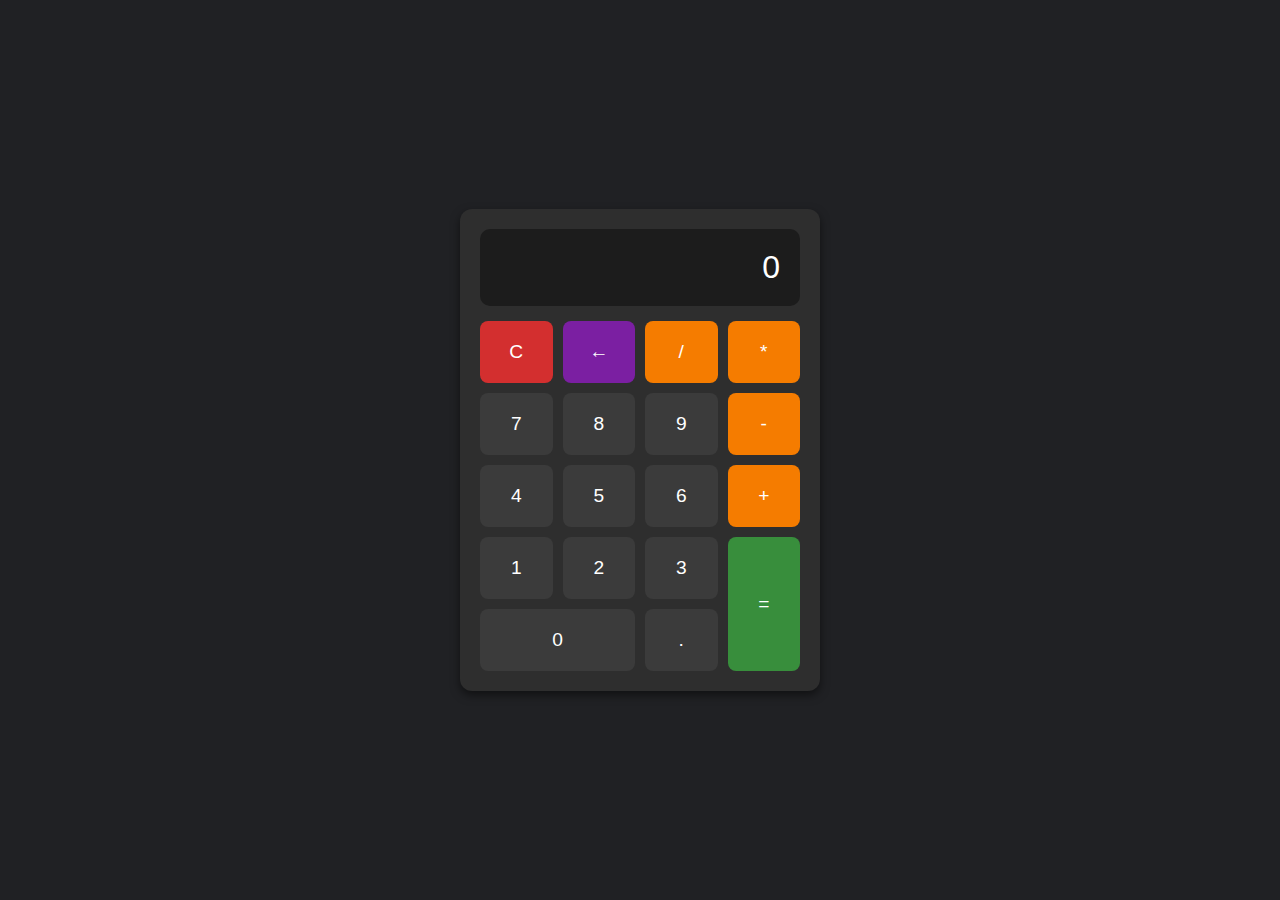
<file: calculadoraGPT/index.html>
<!DOCTYPE html>
<html lang="pt-BR">
<head>
  <meta charset="UTF-8" />
  <meta name="viewport" content="width=device-width, initial-scale=1.0"/>
  <title>Calculadora</title>
  <link rel="stylesheet" href="style.css" />
</head>
<body>
  <div class="calculator">
    <div class="display" id="display">0</div>
    <div class="buttons">
      <!-- Linha 1 -->
      <button class="btn clear">C</button>
      <button class="btn delete">←</button>
      <button class="btn operator">/</button>
      <button class="btn operator">*</button>

      <!-- Linha 2 -->
      <button class="btn">7</button>
      <button class="btn">8</button>
      <button class="btn">9</button>
      <button class="btn operator">-</button>

      <!-- Linha 3 -->
      <button class="btn">4</button>
      <button class="btn">5</button>
      <button class="btn">6</button>
      <button class="btn operator">+</button>

      <!-- Linha 4 -->
      <button class="btn">1</button>
      <button class="btn">2</button>
      <button class="btn">3</button>
      <button class="btn equals">=</button>

      <!-- Linha 5 -->
      <button class="btn zero">0</button>
      <button class="btn">.</button>
    </div>
  </div>
  <script src="script.js"></script>
</body>
</html>
</file>
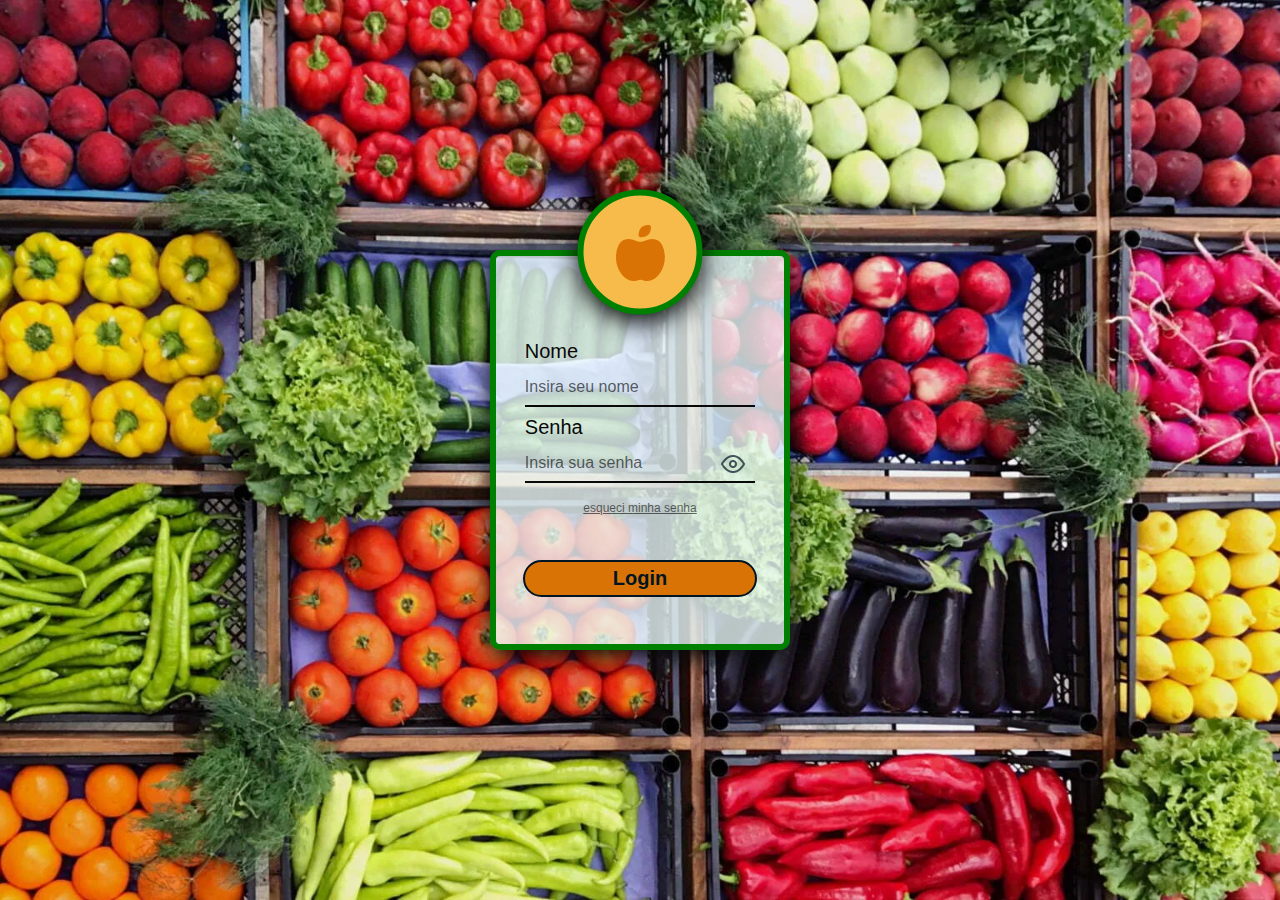
<file: Login/index.html>
<!DOCTYPE html>
<html lang="en">

<head>
    <meta charset="UTF-8">
    <meta name="viewport" content="width=device-width, initial-scale=1.0">
    <title>Login</title>
    <link rel="stylesheet" href="style.css">
    <script src="https://code.jquery.com/jquery-3.7.1.js"
        integrity="sha256-eKhayi8LEQwp4NKxN+CfCh+3qOVUtJn3QNZ0TciWLP4=" crossorigin="anonymous"></script>
    <link rel="stylesheet" href="https://cdnjs.cloudflare.com/ajax/libs/font-awesome/6.7.2/css/all.min.css"
        crossorigin="anonymous">
</head>

<body>
    <div class="container">
        <div class="round">
            <i class="fa-solid fa-apple-whole logo"></i>
        </div>

        <div class="wrap-input-label">
            <label for="nome">Nome</label>
            <input type="text" id="nome" placeholder="Insira seu nome">
        </div>

        <div class="wrap-input-label">
            <label for="senha">Senha</label>
            <input type="text" id="senha" placeholder="Insira sua senha">
            <div onclick="showPassword()">
                <img class="eye" src="./images/eye.png" alt="Olho" id="eye">
            </div>
        </div>

        <p>esqueci minha senha</p>
        <button class="btn-login" onclick="login()">Login</button>
    </div>

    <div class="error-div" id="error-modal">
        <h3>Credenciais incorretas!!!</h3>
        <button onclick="fecharError()">❌</button>
    </div>
    
    <script src="script.js"></script>
</body>

</html>
</file>
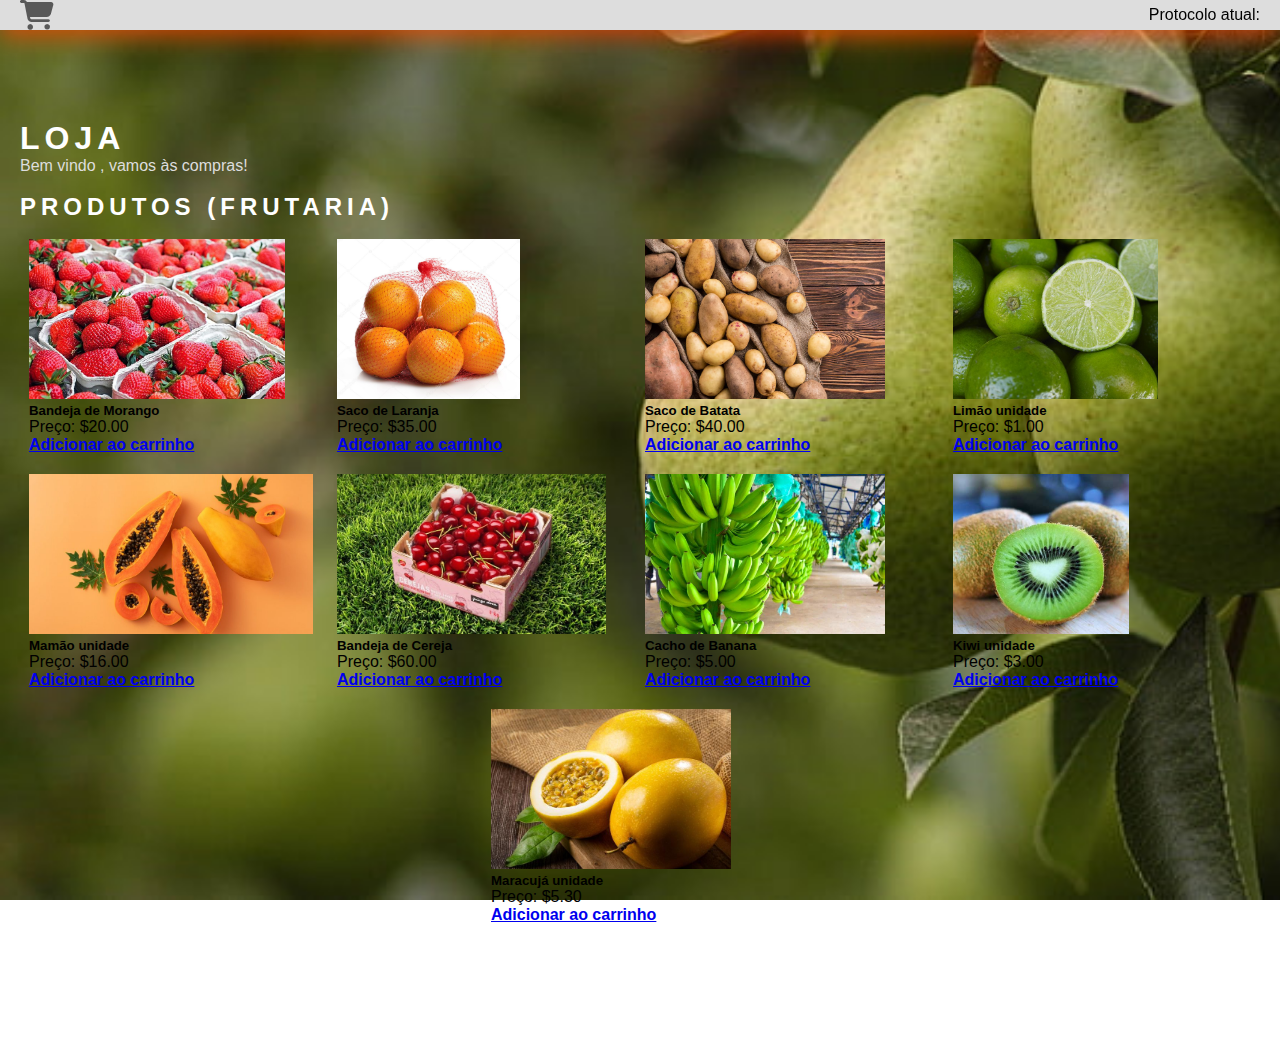
<file: Loja/index.html>
<!DOCTYPE html>
<html lang="en">

<head>
    <meta charset="UTF-8">
    <meta name="viewport" content="width=device-width, initial-scale=1.0">
    <title>Loja</title>
    <script src="https://code.jquery.com/jquery-3.7.1.js"
        integrity="sha256-eKhayi8LEQwp4NKxN+CfCh+3qOVUtJn3QNZ0TciWLP4=" crossorigin="anonymous"></script>
    <link href="https://cdn.jsdelivr.net/npm/bootstrap@5.0.2/dist/css/bootstrap.min.css" rel="stylesheet"
        integrity="sha384-EVSTQN3/azprG1Anm3QDgpJLIm9Nao0Yz1ztcQTwFspd3yD65VohhpuuCOmLASjC" crossorigin="anonymous">
    <script src="https://cdn.jsdelivr.net/npm/bootstrap@5.0.2/dist/js/bootstrap.bundle.min.js"
        integrity="sha384-MrcW6ZMFYlzcLA8Nl+NtUVF0sA7MsXsP1UyJoMp4YLEuNSfAP+JcXn/tWtIaxVXM"
        crossorigin="anonymous"></script>
    <link rel="stylesheet" href="style.css">
    <link rel="stylesheet" href="https://cdnjs.cloudflare.com/ajax/libs/font-awesome/6.7.2/css/all.min.css"
        crossorigin="anonymous">
</head>

<body>
    <div class="first">
        <i class="fa-solid fa-cart-shopping" onclick="window.location.href='../Carrinho/index.html'"></i>
        <h5 id="perfil"></h5>
        <div class="idPerfil">
            Protocolo atual: <p id="idPerfil"></p>
        </div>
    </div>
    <h1>LOJA</h1>
    <p class="p">Bem vindo <span id="user"></span> , vamos às compras!</p>
    <br>
    <h2>PRODUTOS (FRUTARIA)</h2>
    <br>

        <div class="wrap">
            <div id="produtos-container" class="row center"></div>
        </div>

    <script src="script.js"></script>
</body>

</html>
</file>
<file: calculadoraGPT/style.css>
body {
  background: #202124;
  display: flex;
  justify-content: center;
  align-items: center;
  height: 100vh;
  margin: 0;
  font-family: 'Segoe UI', sans-serif;
}

.calculator {
  background: #2e2e2e;
  border-radius: 12px;
  box-shadow: 0 4px 10px rgba(0, 0, 0, 0.5);
  width: 320px;
  padding: 20px;
}

.display {
  background: #1c1c1c;
  color: #fff;
  font-size: 2em;
  text-align: right;
  padding: 20px;
  border-radius: 10px;
  margin-bottom: 15px;
  overflow-x: auto;
}

.buttons {
  display: grid;
  grid-template-columns: repeat(4, 1fr);
  gap: 10px;
}

.btn {
  background: #3b3b3b;
  color: white;
  border: none;
  padding: 20px;
  font-size: 1.2em;
  border-radius: 8px;
  cursor: pointer;
  transition: background 0.2s ease;
}

.btn:hover {
  background: #4e4e4e;
}

.operator {
  background-color: #f57c00;
}

.operator:hover {
  background-color: #e65100;
}

.equals {
  background-color: #388e3c;
  grid-row: span 2;
}

.equals:hover {
  background-color: #2e7d32;
}

.clear {
  background-color: #d32f2f;
}

.clear:hover {
  background-color: #b71c1c;
}

.delete {
  background-color: #7b1fa2;
}

.delete:hover {
  background-color: #6a1b9a;
}

.zero {
  grid-column: span 2;
}
</file>
<file: Login/style.css>
*{
    margin: 0;
    padding: 0;
    box-sizing: border-box;
    font-family: Arial, Helvetica, sans-serif;
}

body{
    background-image: url('./images/bg.webp');
    background-position: center;
    background-size: cover;
    background-repeat: no-repeat;
    background-attachment: fixed;
    display: flex;
    flex-direction: column;
    align-items: center;
    justify-content: center;
    min-height: 100vh;
    height: auto;
}

.container{
    position: relative;
    background-color: #f0ffffc5;
    width: 300px;
    height: 400px;
    border: 6px solid green;
    border-radius: 10px;
    box-shadow: #090909 0px 8px 24px;
    display: flex;
    align-items: center;
    justify-content: center;
    flex-direction: column;
    gap: 1vh;
    padding-top: 4vh;
}

.round{
    background-color: #f7bb4b;
    width: 125px;
    height: 125px;
    border-radius: 100%;
    display: flex;
    align-items: center;
    justify-content: center;
    border: 6px solid green;
    position: absolute;
    top: -1%;
    left: 50%;
    box-shadow: #090909 0px 8px 24px;
    transform: translate(-50%, -50%);
}

.round .logo{
    font-size: 56px;
    color: #da7305;
}

.wrap-input-label{
    display: flex;
    flex-direction: column;
    align-items: left;
    text-align: left;
    width: 80%;
    position: relative;
}

.eye{
    position: absolute;
    right: 10px;
    bottom: 7px;
    opacity: 0.7;
}

.eye:hover{
    cursor: pointer;
    opacity: 1;
}

.wrap-input-label label{
    color: #090909;
    font-size: 20px;
    margin-bottom: 5px;
}

.wrap-input-label input{
    background-color: transparent;
    padding: 8px 0px;
    border: none;
    width: 100%;
    border-bottom: 2px solid #090909;
    font-size: 18px;
    color: #090909;
}

input::placeholder{
    color: #090909a5;
    font-size: 16px;
}

input:focus{
    border: none;
    outline: none;
    color: #da7305;
    font-size: 16px;
    border-bottom: 2px solid #da7305;
}

.btn-login{
    padding: 5px;
    width: 81%;
    background-color: #da7305;
    border-radius: 999px;
    border: none;
    border: 2px solid #001524;
    font-size: 20px;
    font-weight: bold;
    color: #001524;
    transition: all 200ms ease-in-out;
}

.btn-login:hover{
    box-shadow: #090909 0px 8px 24px;
    cursor: pointer;
    color: #fff;
    border: 2px solid #fff;
}

p{
    text-decoration: underline;
    color: #090909;
    font-size: 12px;
    opacity: 0.6;
    transition: all 200ms ease-in-out;
    margin-bottom: 4vh;
    margin-top: 1vh;
}

p:hover{
    opacity: 1;
    cursor: pointer;
}

.error-div{
    display: none;
    flex-direction: row;
    justify-content: center;
    align-items: center;
    width: auto;
    height: auto;
    background-color: lightpink;
    gap: 2vh;
    padding: 10px;
    position: absolute;
    bottom: 5%;
    border-radius: 10px;
    font-size: 14px;
    font-weight: lighter;
    box-shadow: #090909 0px 8px 24px;
}

.error-div button{
    background-color: transparent;
    border: none;
    opacity: 0.6;
    transition: all 200ms linear;
}

.error-div button:hover{
    cursor: pointer;
    opacity: 1;
}
</file>
<file: Loja/style.css>
*{
    padding: 0;
    margin: 0;
    box-sizing: border-box;
    font-family: Arial, Helvetica, sans-serif;
}

body{
    background-image: url('./images/bg.jpg');
    background-size: cover;
    background-attachment: fixed;
    background-repeat: no-repeat;
    height: auto;
    overflow-x:hidden ;
    padding: 120px 20px;
}

h1, h2{
    color: #fff;
    font-weight: bolder;
    font-family: Arial, Helvetica, sans-serif;
    letter-spacing: 5px;
}

.first{
    background-color: #ddd;
    position: fixed;
    top: 0;
    left: 0;
    width: 100%;
    box-shadow: #ff4400c2 0px 6px 24px;
    padding: 0px 20px;
    display: flex;
    justify-content: space-between;
    align-items: center;
    z-index: 999;
}

.p{
    color: #ddd;
}

#user, #idPerfil{
   color: #ff4400;
   font-weight: bolder;
}

.fa-cart-shopping{
    font-size: 30px;
    opacity: 0.6;
    transition: all 200ms ease-in-out;
}

.fa-cart-shopping:hover{
    color: #ff4400;
    opacity: 1;
    cursor: pointer;
    transform: rotate(360deg) scale(1.2);
}

.center{
    display: flex;
    flex-wrap: wrap;
    align-items: center;
    justify-content: center;
    gap: 10px;
}

.btn{
   font-weight: bolder;
}
</file>
